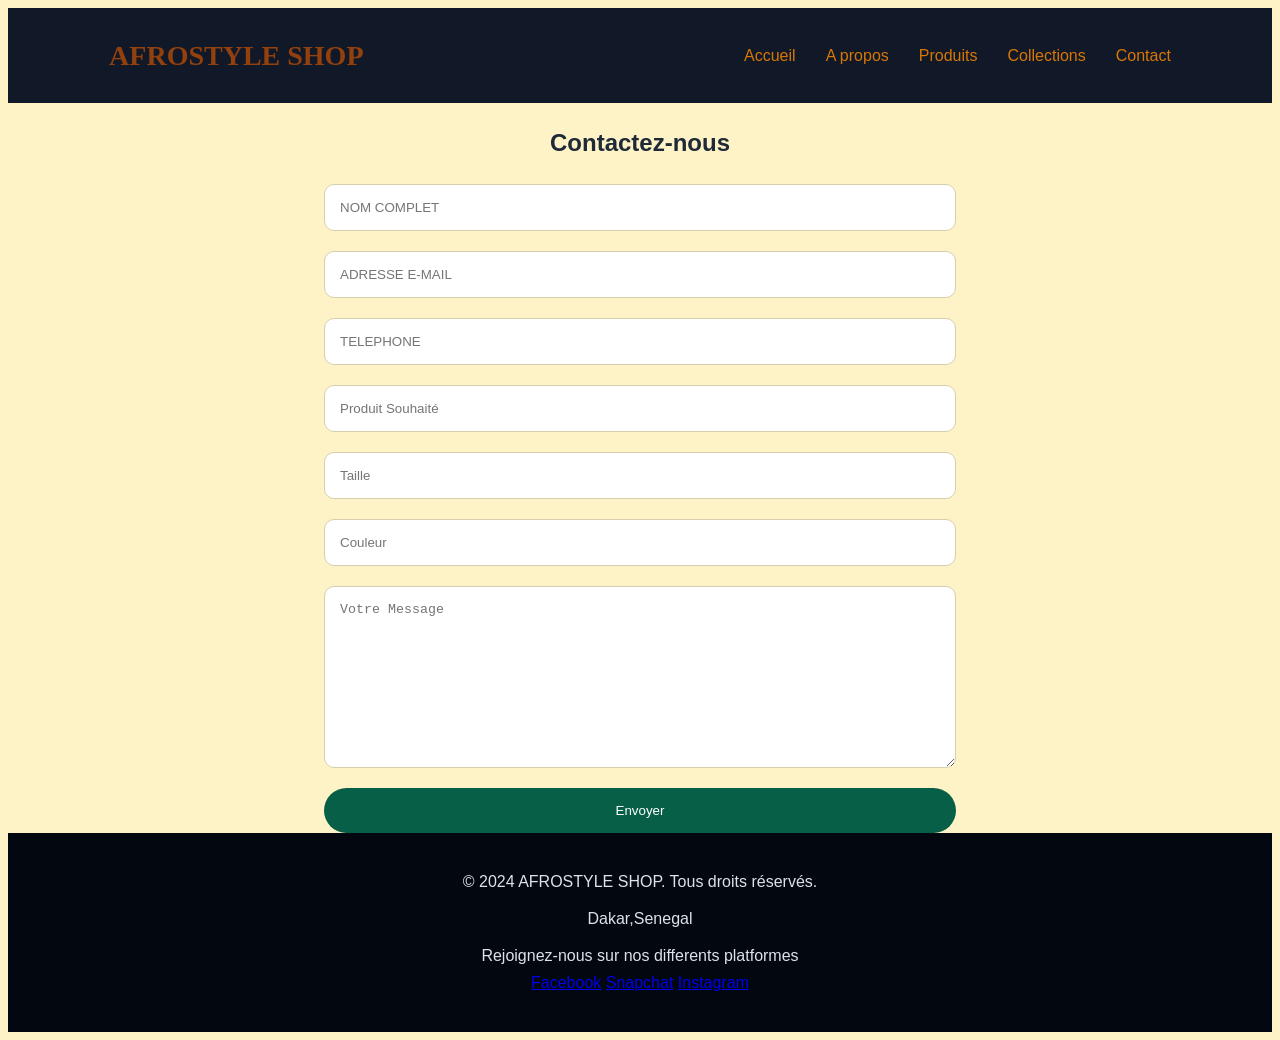
<file: contact.html>
<!DOCTYPE html>
<html lang="en">
<head>
    <meta charset="UTF-8">
    <meta name="viewport" content="width=device-width, initial-scale=1.0">
    <title>Contact</title>
    <link rel="stylesheet" href="style.css">
</head>
<body>
    <header>
        <nav>
        <div class="logoafro">AFROSTYLE SHOP
        </div>
        <ul>
            <li> <a href="index.html">Accueil</a></li>
            <li><a href="about.html">A propos</a></li>
            <li><a href="produits.html">Produits</a></li>
            <li><a href="collections.html">Collections</a></li>
            <li><a href="contact.html">Contact</a></li>
        </ul>
    </nav>
    </header>
    <!-- contactez nous -->
     <section class="contact">
        <h1>Contactez-nous</h1>
        <form>
            <input type="prenometnom" placeholder="NOM COMPLET">
            <input type="email" placeholder="ADRESSE E-MAIL">
            <input type="tel" placeholder="TELEPHONE">
            <input type="produit" placeholder="Produit Souhaité">
            <input type="text" placeholder="Taille ">
            <input type="text" placeholder="Couleur">
            <textarea placeholder="Votre Message"></textarea>
            <button type="submit">Envoyer</button>
        </form>

     </section>
    <!-- Footer -->
     <footer>
        <p>&copy; 2024 AFROSTYLE SHOP. Tous droits réservés.</p>
        <p>Dakar,Senegal</p>
        <p>Rejoignez-nous sur nos differents platformes
        <br>
        <a href="https://r.search.yahoo.com/_ylt=AwrkFP7fKAJqFgMAXO4k24lQ;_ylu=Y29sbwNpcjIEcG9zAzEEdnRpZAMEc2VjA3Ny/RV=2/RE=1779736031/RO=10/RU=https%3a%2f%2fsecure.facebook.com%2f/RK=2/RS=8Mfw4RsPE7qC9__P3Dd4PyCMvlY-" target="_blank">Facebook</a>
        <a href="https://r.search.yahoo.com/_ylt=AwrLNrUvKQJqTAIAhBck24lQ;_ylu=Y29sbwNpcjIEcG9zAzEEdnRpZAMEc2VjA3Ny/RV=2/RE=1779736112/RO=10/RU=https%3a%2f%2fwww.snapchat.com%2f/RK=2/RS=78KOQjKG8AON3Lss8LuhTEbSX9U-" target="_blank">Snapchat</a>
        <a href="https://r.search.yahoo.com/_ylt=AwrIftV0KQJqOwIA1Nok24lQ;_ylu=Y29sbwNpcjIEcG9zAzEEdnRpZAMEc2VjA3Ny/RV=2/RE=1779736181/RO=10/RU=https%3a%2f%2fwww.instagram.com%2f/RK=2/RS=XTHfzyCMxMdEdfHA.bllmDcJlMc-" target="_blank">Instagram</a>
  </p>
  </footer>
    
</body>
</html>
</file>
<file: style.css>
/* navigation */
body {
    font-family: 'poppins', sans-serif;
    background: #FEF3C7;
    color: #1F2937;
    line-height: 1.7;
}

nav {
    background: #111827;
    display: flex;
    justify-content: space-between;
    align-items: center;
    padding: 18px 8%;
    position: sticky;
    top: 0;
    z-index: 1000;
}

.logoafro {
    font-weight: 700;
    font-family: 'playfair display', serif;
    color: #92400e;
    font-size: 28px;

}

nav ul {
    list-style: none;
    display: flex;
    gap: 30px;
}

nav ul a {
    text-decoration: none;
    color: #D97706;
    font-weight: 500;
    transition: color 0.3s;

}
    nav ul li a:hover{
        color: #D97706;
    }

/* Bienvenue */
.bienvenue {
    margin-top: 20px;
    border-radius: 20px;
    min-height: 100vh;
    background: linear-gradient (rgba(0,0,0,0.5),rgba(0,0,0,0.5)),url(IMAGES/afro.jpeg);
    height: 90vh;
    background-size: cover;
    background-position: center;
    display: flex;
    align-items: center;
    padding: 0.8%;
}

.bienvenue-1 {
    max-width: 600px;
    z-index: 2;
}

.bienvenue h1 {
    font-family: 'playfair display', serif;
    font-weight: 700px;
    margin-bottom: 22px;

    line-height: 1.2;


}

.bienvenue p {
    font-weight: 298px;
    margin-bottom: 30px;
    line-height: 1.7;
    font-size: 18px;
    max-width: 419px;
    color: #E5E7EB;
    line-height: 1.6;
}

.bouton{
    display: flex;
    gap: 22px;

}

.bouton1 {
    background: #92400E;
    padding: 15px 30px;
    border-radius: 20px;
    text-decoration: none;

    transition: 0.3s;
    font-weight: 500px;
}

.bouton2 {
    background: #065F46;

    border-radius: 20px;
    padding: 15px;
    font-weight: 500px;
    text-decoration: none;


}

.bouton2:hover {
    background: #D97706;

}

/* Presentation */
.presentation {
    padding: 80px 8%;
    text-align: center;
    display: grid;
    grid-template-columns: repeat(auto-fit, minmax(300px, 1fr));
    align-items: center;
}

.presentation h2 {
    margin-bottom: 20px;
    font-size: 40px;
    color: #92400e;
    font-family: 'playfair display', serif;
}

.presentation p {
    color: #6B7280;
    line-height: 1.7;
}

.presentation img {
    border-radius: 20px;
    width: 70%;
}

.nos-produits {
    padding: 80px 8%;
}

.nos-produits h2 {
    text-align: center;
    margin-bottom: 50px;
    font-size: 40px;
    font-family: 'playfair display', serif;
    color: #92400E;
}

.nos-produits-1 {
    display: grid;
    gap: 30px;
    grid-template-columns: repeat(auto-fit, minmax(250px, 1fr));
}

.presentation-produit {
    background: white;
    overflow: hidden;
    transition: 0.4s;
    border-radius: 20px;
    box-shadow: 0 5px rgb(0, 0, 0, 0.1);
}

.presentation-produit:hover {
    transform: translate (-10px);


}

.presentation-produit img {
    object-fit: cover;
    width: 100%;
    height: 320px;
}

.presentation-produit h3 {
    padding: 16px;
    color: #111827
}

.presentation-produit p {
    font-weight: bold;
    color: #D97706;
    padding: 20px 14px 0;
}

/* Les avantages */
.avantages {
    padding: 60px 8%;

    display: grid;
    gap: 22px;
    grid-template-columns: repeat(auto-fit, minmax(250px, 1fr));
}

.avantages-1 {
    padding: 30px;
    background: #fef3c7;
    border-radius: 20px;
    text-align: center;
}

.avantages-1 h4 {
    margin-bottom: 10px;
    color: #065f46;

}

.avantages-1 p {
    color: #6B7280;
}

/* Pied de page */
footer {
    color: white;
    text-align: center;
    padding: 25px;
    background: #03070f;
}

footer p {
    margin: 10px 0;
    color: #dee2e9;
}

/* Collections */
.collections{
    padding: 80px 40px;
}
.collections h2{
    text-align: center;
    font-size: 40px;
    margin-bottom: 50px;
    color: #92400e;
}
.collection-content{
    display: grid;
    grid-template-columns: repeat(3,1fr);
    gap: 30px;
}
.classe{
    background-color: white;
    border-radius: 20px;
    overflow: hidden;
    transition: 0.3s;
    box-shadow: 0 5px 15 px  rgb(0, 0, 0, 0.1);
}
.classe:hover{
    transform: translateY(-10px);
}
.classe img{
    width: 100%;
    height: 300px;
    object-fit: cover;
}
.classe h3{
    margin: 20px;
    color: #111827;
}
.classe p{
    margin:  0 20px 20px;
    color: #6B7280;
    line-height: 1.6;
    font-weight: bold;
}
.classe button{
    margin-left: 20px;
    margin-bottom: 20px;
    padding: 12px 25px;
    border: none;
    border-radius: 30px;
    background-color: #92400e;
    color: white;
    cursor: pointer;
    transition: 0.3s;
}
.classe button:hover{
    background-color: #D97706;
}

/* ABOUT */
.presenter {
    padding: 80px 40px;
    align-items: center;
    gap: 80px;
    justify-content: center;
    display: flex;
}

.presenter-1 {
    flex: 1;
    display: flex;
    flex-direction: column;
    justify-content: center;
    max-width: 500px;
}
.presenter-1 button{
    width: 200px;
    padding: 15px;
    margin-bottom: 30px;
    border: none;
    border-radius: 20px;
    background-color: #D97706;
    color: white;
    font-size: 20px;
    font-weight: bold;
    align-self: center;
}
.presenter-1 p{
    margin-bottom: 25px;
    line-height: 1.8;
    text-align: justify;
    color: #6B7280;
}

.imgapropos {
    flex: 1;
    display: flex;
    justify-content: center;
}
.imgapropos img{
    width: 100%;
    
}
/* contact */
form{
    width: 50%;
    margin: auto;
    display: flex;
    flex-direction: column;
}
input,textarea{
    margin-bottom: 20px;
    padding: 15px;
    border-radius: 10px;
    border: 1px solid #d6cead;
}
textarea{
    height: 150px;
}
form button{
    padding: 15px;
    border: none;
    background-color: #065f46;
    color: white;
    border-radius: 30px;
}
.contact h1{
    text-align: center;
}

/* produit */
.produit-content{
    display: grid;
    grid-template-columns: repeat(4,1fr);
    gap: 25px;

}
.produits{
    padding: 60px 40px;
}
.produits h2{
    text-align: center;
    margin-bottom: 50px;
    color: #92400e;
    font-size: 40px;
}


/* Responsive */
/* Partie Tablette */
@media(max-width:992px){
    nav{
        flex-direction: column;
        gap: 20px;
    }
    nav ul{
        flex-direction: column;
        text-align: center;
    }
    .nos-produits-1{
        grid-template-columns: repeat(2,1fr);
    }
    .collection-content{
        grid-template-columns: repeat(2,1fr);
    }
    .produit-content{
        grid-template-columns: repeat(2,1fr);
    }
    .avantages{
        grid-template-columns: repeat(2,1fr);
    }
    .presenter{
        flex-direction: column;
    }
    form{
        width: 80%;
    }
}
/* partie telephone */
@media(max-width:768px){
    .bienvenue{
        text-align: center;
        padding: 40px 20 px;
    }
    .bienvenue h1{
        font-size: 40px;
    }
    .bouton{
        flex-direction: column;
    }
    .nos-produits-1{
        grid-template-columns: 1fr;
    }
    .collection-content{
        grid-template-columns: 1fr;
    }
    .produit-content{
        grid-template-columns: 1fr;
    }
    .avantages{
        grid-template-columns: 1fr;
    }
    .presentation h2
    .collections h2
    .produits h2{
        font-size: 30px;
    }
    .presenter{
        padding:  40px 20 px;

    }
    .imgapropos img{
        width: 100%;
    }
    form{
        width: 100%;
    }
}
</file>
